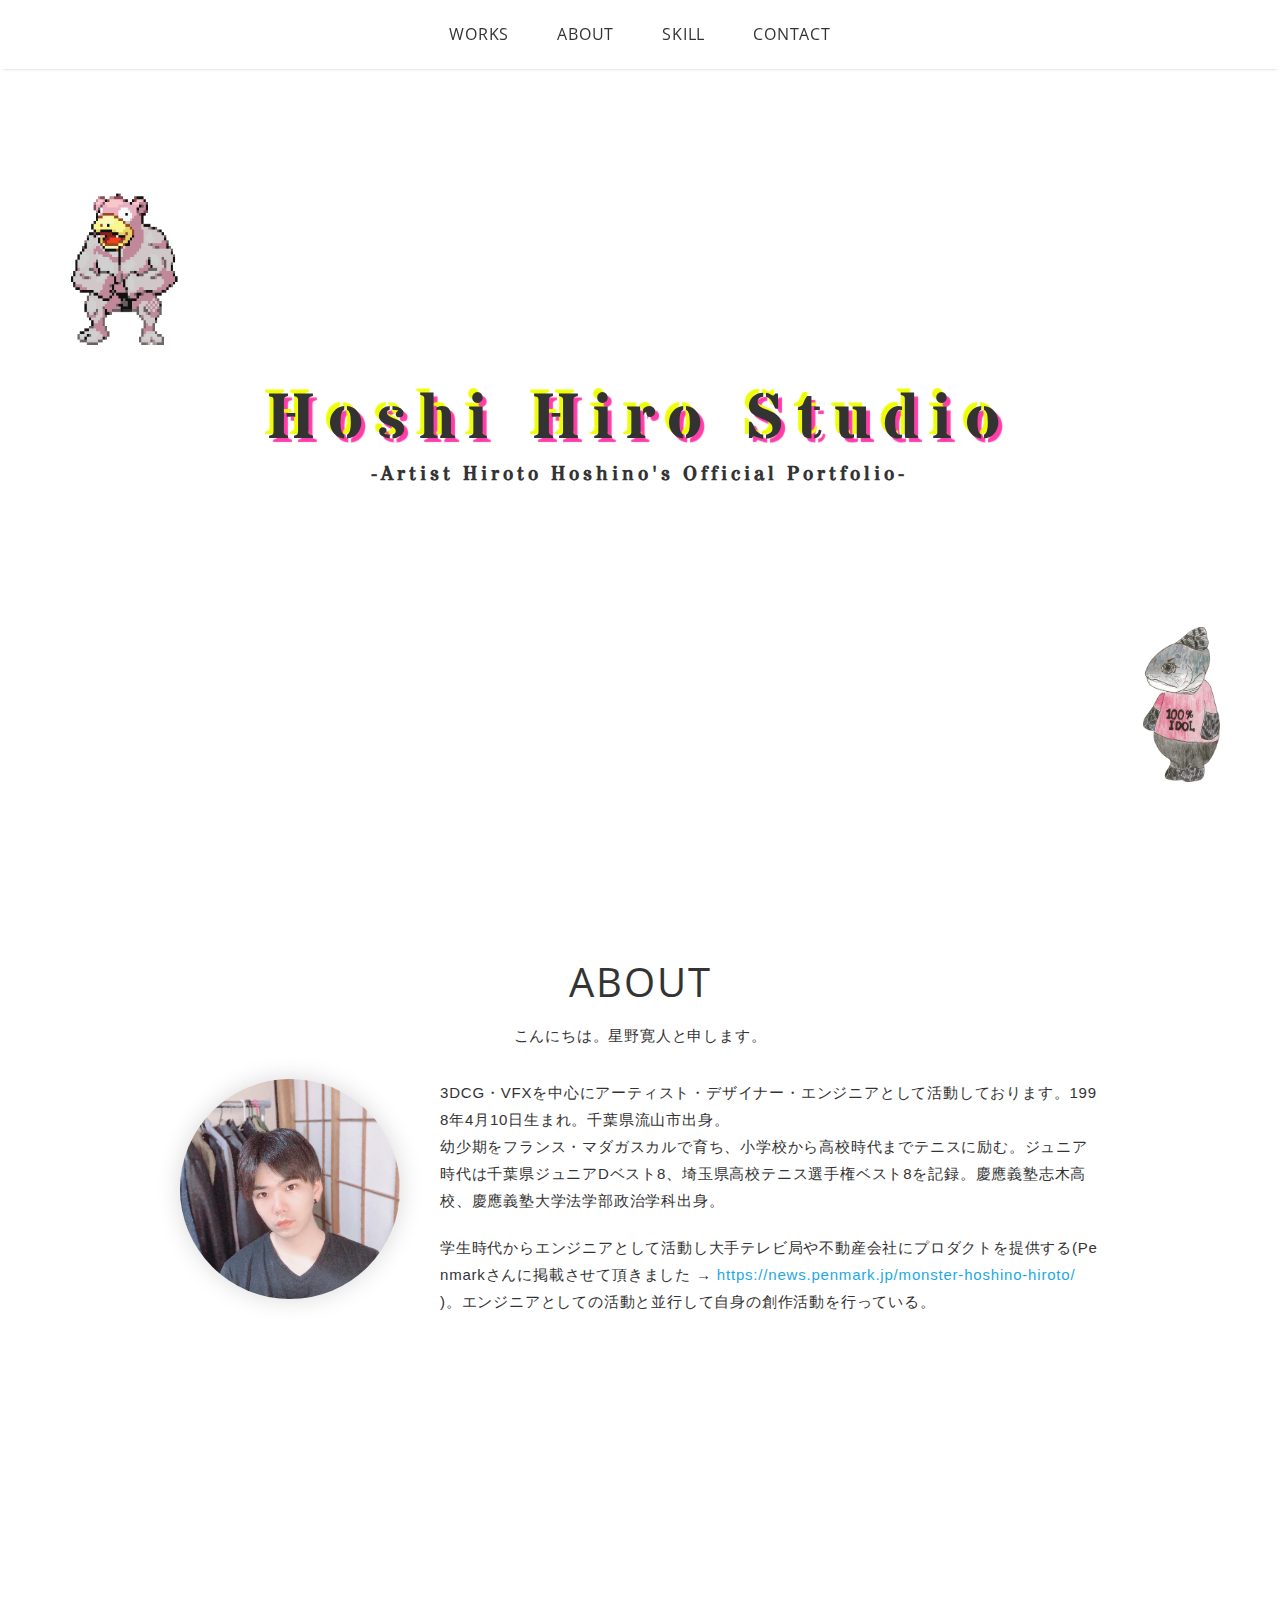
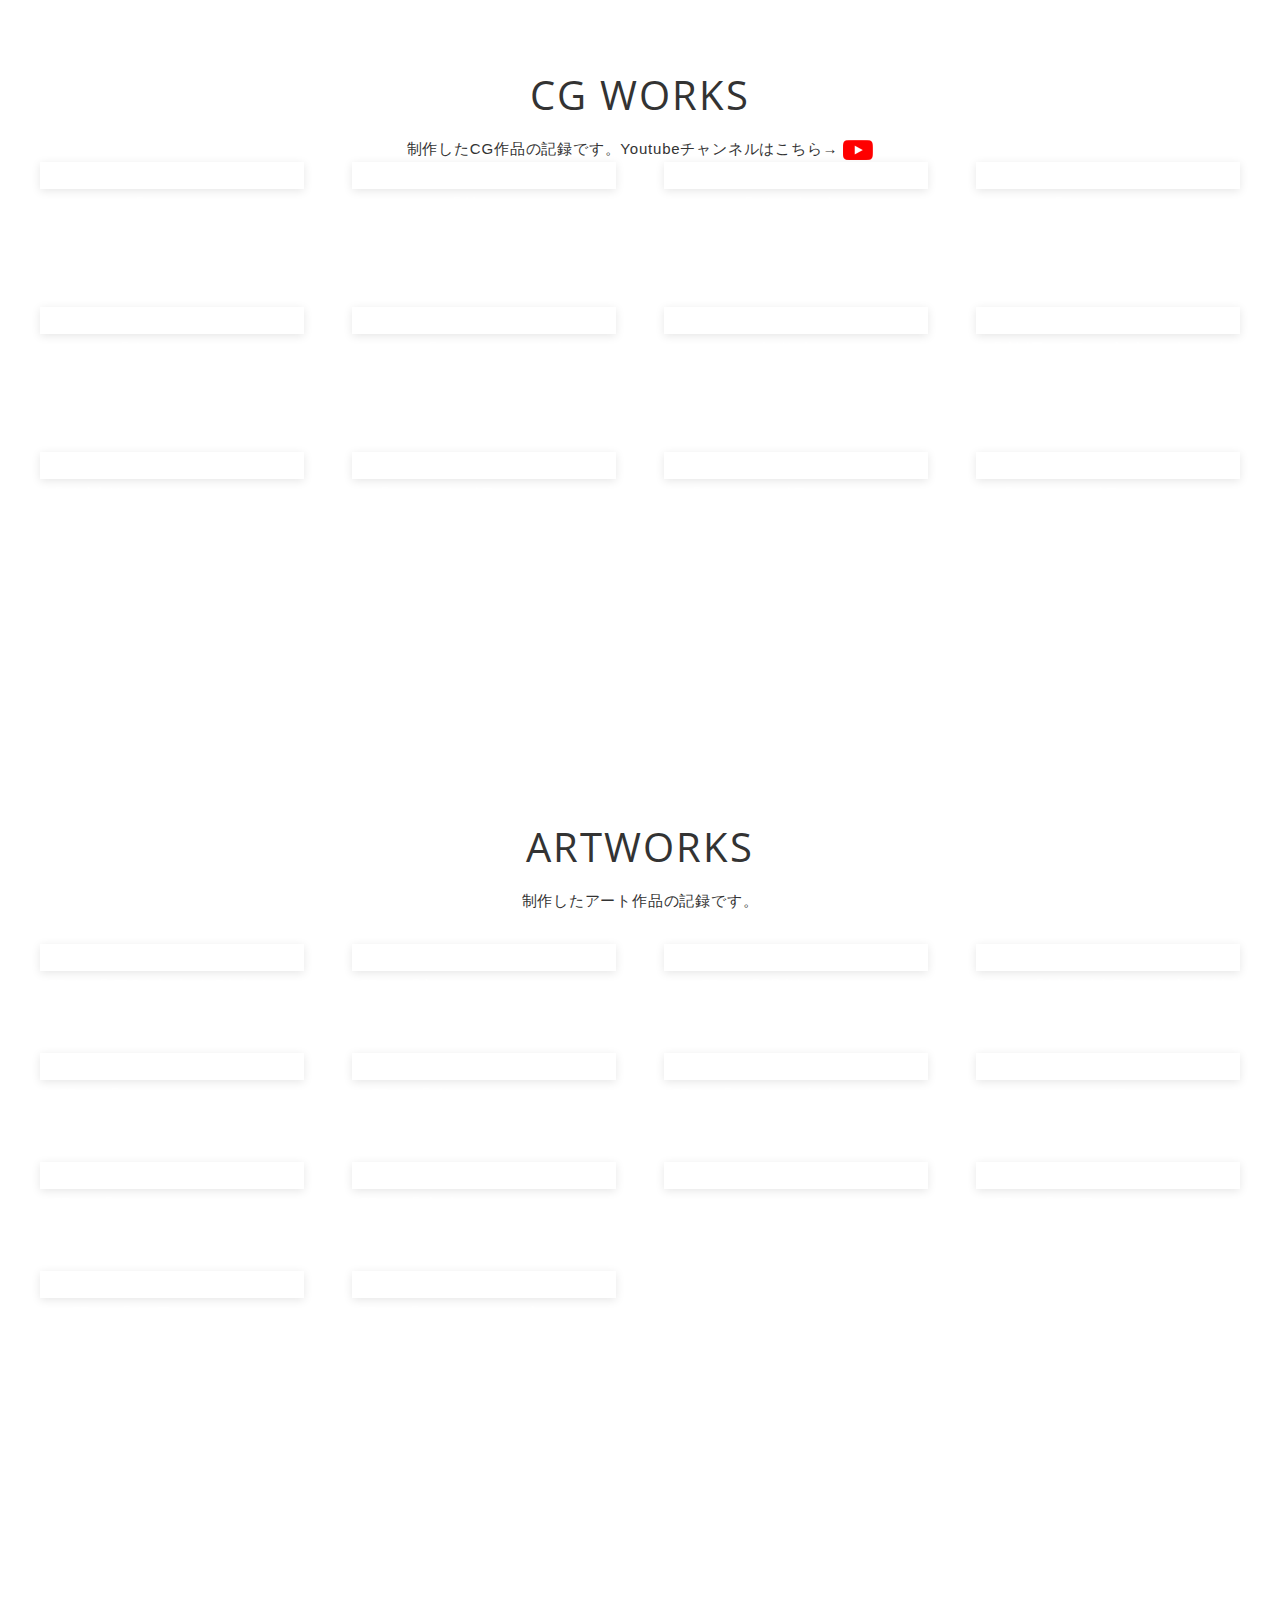
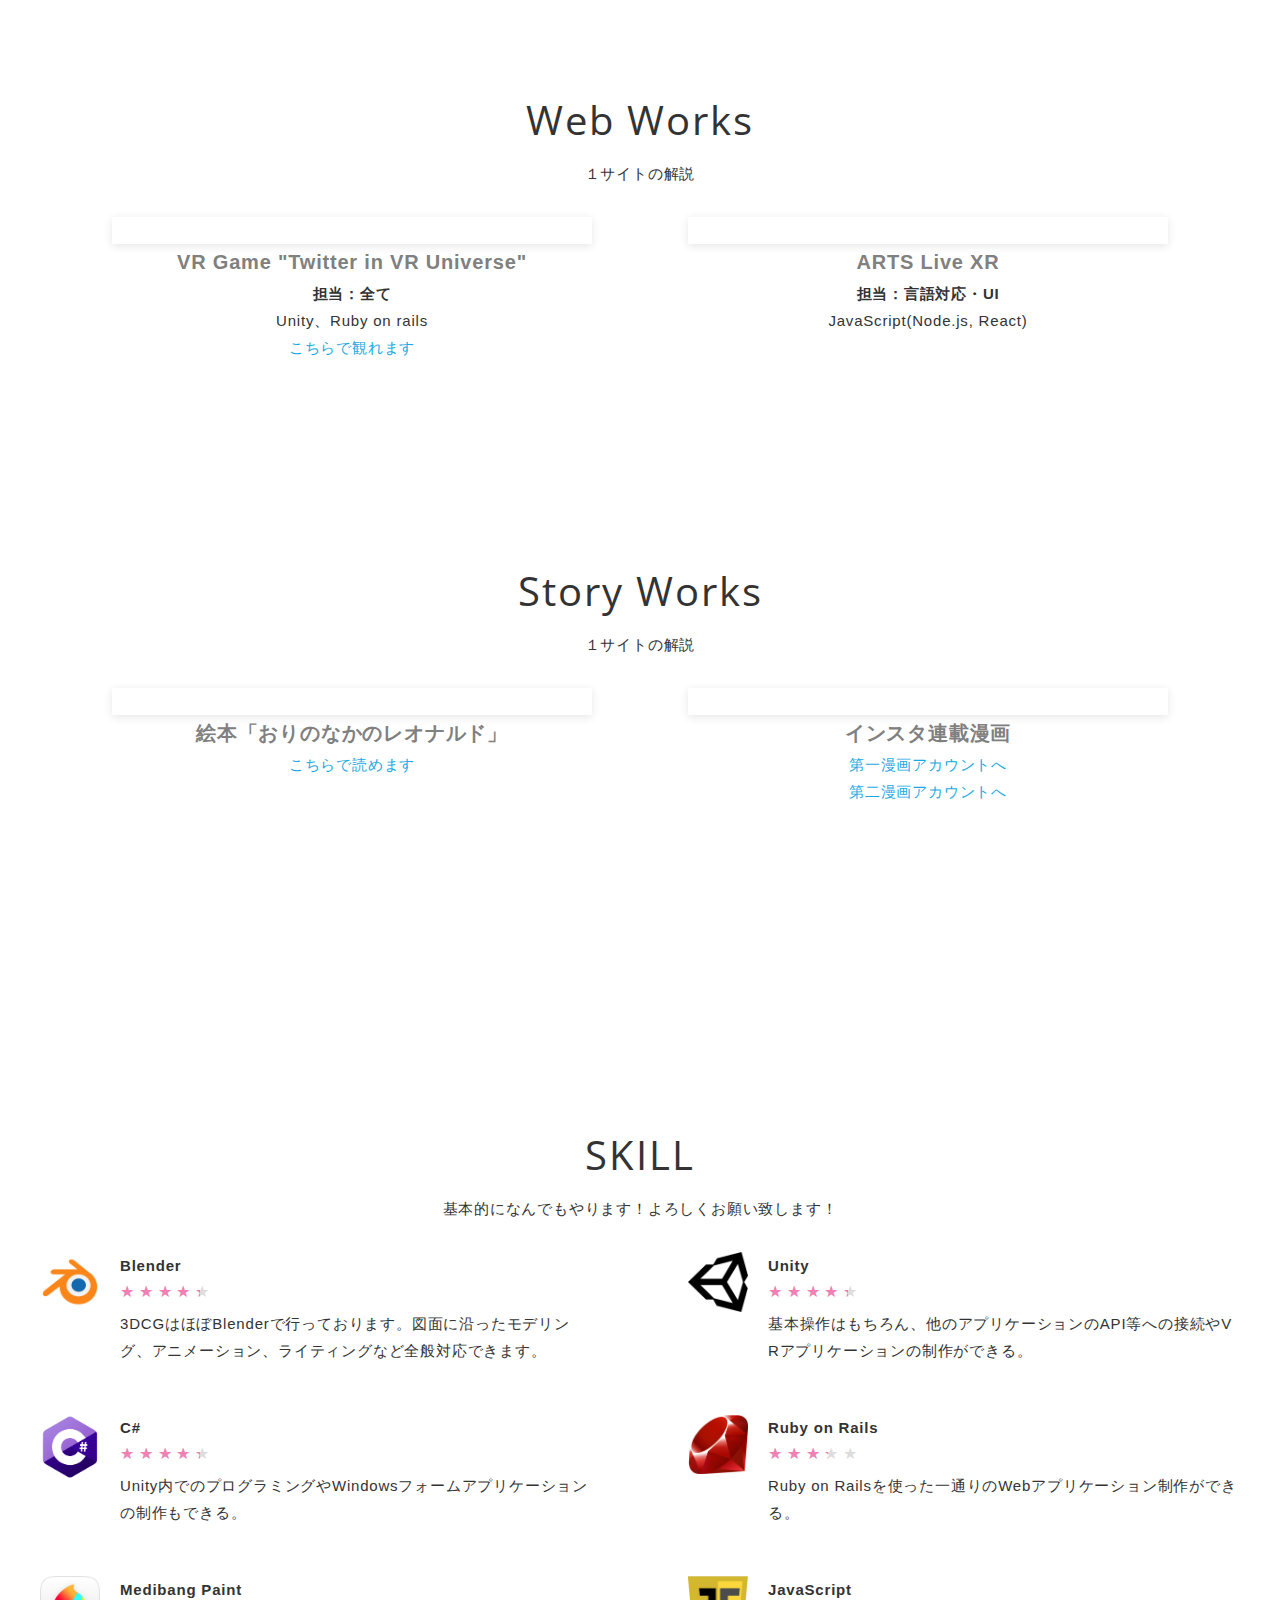
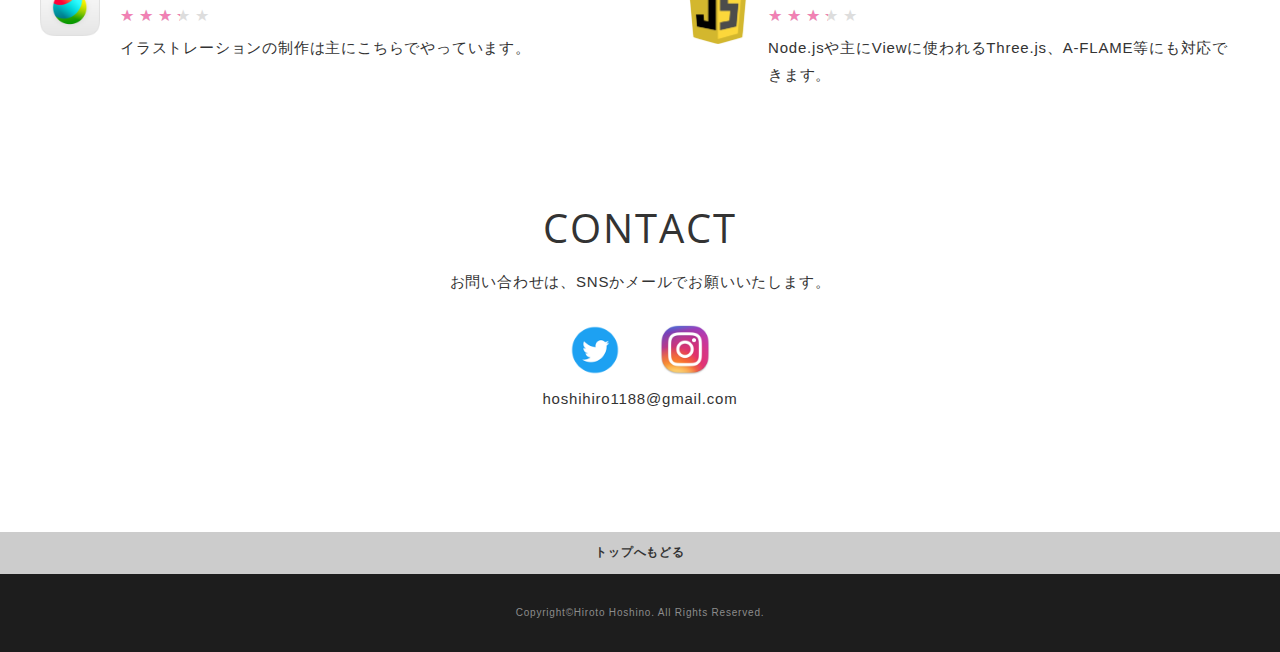
<file: index.html>
<!DOCTYPE html>
<html>
<head>
  <meta charset="utf-8">
  <meta name="viewport" content="width=device-width,initial-scale=1.0,user-scalable=no">
  <meta property='og:type' content='website'>
  <meta property='og:title' content='HoshiHiroStudio'>
  <meta property='og:url' content='URLが入る'>
  <meta property='og:description' content='Webデザイナー TARO YAMADAのポートフォリオサイトです！'>
  <meta property="og:image" content="img/ogp.png">
  <meta name="description" content="Webデザイナー TARO YAMADAのポートフォリオサイトです！" />
  <title>HoshiHiroStudio</title>
  <link href="https://fonts.googleapis.com/css?family=Open+Sans:700" rel="stylesheet">
  <link href="css/reset.css" media="all" rel="stylesheet" type="text/css" />
  <link href="css/photoswipe/photoswipe.css" media="all" rel="stylesheet" type="text/css" />
  <link href="css/photoswipe/default-skin/default-skin.css" media="all" rel="stylesheet" type="text/css" />
  <link href="css/style.css" media="all" rel="stylesheet" type="text/css" />
  <link rel="shortcut icon" href="img/favicon.ico" />
  <link rel=”canonical” href=”URLが入る” />
  <script src="https://ajax.googleapis.com/ajax/libs/jquery/1.12.4/jquery.min.js"></script>
  <script src="https://www.youtube.com/iframe_api"></script>
</head>
<script>$(function() {
  //Mobile判定
  var mobile = false;
  var ua = navigator.userAgent;
  if (
    ua.indexOf("iPhone") > 0 ||
    ua.indexOf("iPod") > 0 ||
    ua.indexOf("iPad") > 0 ||
    (ua.indexOf("Android") > 0 && ua.indexOf("Mobile") > 0)
  ) {
    mobile = true;
  }
  //スマホの場合muted属性追加
  if (mobile) {
    $("iframe").each(function() {
      $(this).attr("muted", "");
    });
  }
  $(".thumb").click(function() {
    var player = $(this).next("iframe")[0].contentWindow;
    player.postMessage('{"event":"command","func":"playVideo","args":""}', "*");
    $(this).hide();
  });
});
</script>

<body>
  <div class="wrapper">

    <!-- .gnav -->
    <nav class="gnav" class="fixed">
      <ul class="gnav-list">
        <li class="gnav-item">
          <a class="gnav-link" href="#works-section">WORKS</a>
          <ul class= "gnav-child">
            <li><a href="#cgworks-section">To 3DCG</a></li>
            <li><a href="#artworks-section">To Art Works</a></li>
            <li><a href="#web-section">To Web Works</a></li>
            <li><a href="#story-section">To Story Works</a></li>
          </ul>
        </li>
        <li class="gnav-item"><a class="gnav-link" href="#about-section">ABOUT</a></li>
        <li class="gnav-item"><a class="gnav-link" href="#skill-section">SKILL</a></li>
        <li class="gnav-item"><a class="gnav-link" href="#contact-section">CONTACT</a></li>
      </ul>
    </nav>
    <!-- /.gnav -->

    <!-- .header -->
    <header class="header">
      <h1 class="logo">
        <div class="logo-title">Hoshi Hiro Studio</div>
        <div class="logo-subtitle">-Artist Hiroto Hoshino's Official Portfolio-</div>
      </h1>
    </header>
    <!-- /.header -->

    <main class="content">

      <!-- about section -->
      <section class="about-section section" id="about-section">
        <div class="inner">
          <div class="section-heading">
            <h2 class="heading-primary">ABOUT</h2>
          </div>
          <div class="section-lead">
            <p>
              こんにちは。星野寛人と申します。
            </p>
          </div>
          <div class="section-body about">
            <div class="about-item">
              <div class="about-image-wrapper">
                <img class="about-image lazyload fadein" data-src="img/about/HirotoProfile.jpeg" alt="">
              </div>
              <div class="about-body">
                <p>
                  3DCG・VFXを中心にアーティスト・デザイナー・エンジニアとして活動しております。1998年4月10日生まれ。千葉県流山市出身。<br>幼少期をフランス・マダガスカルで育ち、小学校から高校時代までテニスに励む。ジュニア時代は千葉県ジュニアDベスト8、埼玉県高校テニス選手権ベスト8を記録。慶應義塾志木高校、慶應義塾大学法学部政治学科出身。
                </p>
                <p>
                  学生時代からエンジニアとして活動し大手テレビ局や不動産会社にプロダクトを提供する(Penmarkさんに掲載させて頂きました → <a href="https://news.penmark.jp/monster-hoshino-hiroto/">https://news.penmark.jp/monster-hoshino-hiroto/</a>
                  )。エンジニアとしての活動と並行して自身の創作活動を行っている。
                </p>
              </div>
            </div>
          </div>
        </div>
      </section>
      <!-- .works-section -->
      <section class="works-section section" id="works-section">
        <section class="cgworks-section section" id="cgworks-section">
          <div class="inner">
            <div class="section-heading">
              <h2 class="heading-primary">CG WORKS</h2>
            </div>
            <div class="section-lead">
              <p>制作したCG作品の記録です。Youtubeチャンネルはこちら→
                <a class="youtube-link" href="https://www.youtube.com/channel/UCMXylupErzJjOfjscMWlkww" target="_blank"><img class="contact-image"
                    src="img/contact/youtube_logo.png" width = "30px" height = "30px" alt=""></a><br></p>
              <div class="section-body works">
             <div class="works-list js-my-gallery">
              <figure class="works-item">
                <a href="img/works/y1pic.png" data-size="960x720"
                  class="works-image-wrapper works-link hover-action">
                  <img class="works-image lazyload fadein" src="img/placeholder4x3.png" data-src="img/works/y1pic.png" 
                    alt="" />
                </a>
                <figcaption class="works-body">
                  <div class="works-title">「Rigel」
                  </div>
                  <div class="y-url"><a class="y-url" href="https://www.youtube.com/channel/UCMXylupErzJjOfjscMWlkww" target="_blank">YouTube Channelはこちら</a>
                  </div>
                </figcaption>
              </figure>
              <figure class="works-item">
                <a href="img/works/y2pic.png" data-size="960x720"
                  class="works-image-wrapper works-link hover-action">
                  <img class="works-image lazyload fadein" src="img/placeholder4x3.png" data-src="img/works/y2pic.png" 
                    alt="" />
                </a>
                <figcaption class="works-body">
                  <div class="works-title">「龍頭」
                  </div>
                  <div class="y-url"><a class="y-url" href="https://www.youtube.com/channel/UCMXylupErzJjOfjscMWlkww" target="_blank">YouTube Channelはこちら</a>
                  </div>
                </figcaption>
              </figure>
              <figure class="works-item">
                <a href="img/works/y3pic.png" data-size="960x720"
                  class="works-image-wrapper works-link hover-action">
                  <img class="works-image lazyload fadein" src="img/placeholder4x3.png" data-src="img/works/y3pic.png" 
                    alt="" />
                </a>
                <figcaption class="works-body">
                  <div class="works-title">アニメ「動画投稿始めました」
                  </div>
                  <div class="y-url"><a class="y-url" href="https://www.youtube.com/channel/UCMXylupErzJjOfjscMWlkww" target="_blank">YouTube Channelはこちら</a>
                  </div>
                </figcaption>
              </figure>
              <figure class="works-item">
                <a href="img/works/y4pic.png" data-size="960x720"
                  class="works-image-wrapper works-link hover-action">
                  <img class="works-image lazyload fadein" src="img/placeholder4x3.png" data-src="img/works/y4pic.png" 
                    alt="" />
                </a>
                <figcaption class="works-body">
                  <div class="works-title">アニメ「休日にTinderスワイプしてみた」
                  </div>
                  <div class="y-url"><a class="y-url" href="https://www.youtube.com/channel/UCMXylupErzJjOfjscMWlkww" target="_blank">YouTube Channelはこちら</a>
                  </div>
                </figcaption>
              </figure>
              <figure class="works-item">
                <a href="img/works/y5pic.png" data-size="960x720"
                  class="works-image-wrapper works-link hover-action">
                  <img class="works-image lazyload fadein" src="img/placeholder4x3.png" data-src="img/works/y5pic.png" 
                    alt="" />
                </a>
                <figcaption class="works-body">
                  <div class="works-title">アニメ「久々にポケモンやってみた」
                  </div>
                  <div class="y-url"><a class="y-url" href="https://www.youtube.com/channel/UCMXylupErzJjOfjscMWlkww" target="_blank">YouTube Channelはこちら</a>
                  </div>
                </figcaption>
              </figure>
              <figure class="works-item">
                <a href="img/works/y7pic.png" data-size="960x720"
                  class="works-image-wrapper works-link hover-action">
                  <img class="works-image lazyload fadein" src="img/placeholder4x3.png" data-src="img/works/y7pic.png" 
                    alt="" />
                </a>
                <figcaption class="works-body">
                  <div class="works-title">アニメ「Twitterで炎上するまで」
                  </div>
                  <div class="y-url"><a class="y-url" href="https://www.youtube.com/channel/UCMXylupErzJjOfjscMWlkww" target="_blank">YouTube Channelはこちら</a>
                  </div>
                </figcaption>
              </figure>
              <figure class="works-item">
                <a href="img/works/y13pic.png" data-size="960x720"
                  class="works-image-wrapper works-link hover-action">
                  <img class="works-image lazyload fadein" src="img/placeholder4x3.png" data-src="img/works/y13pic.png" 
                    alt="" />
                </a>
                <figcaption class="works-body">
                  <div class="works-title">のんびり大学生　タナカとキムラ
                  </div>
                  <div class="y-url"><a class="y-url" href="https://www.youtube.com/channel/UCMXylupErzJjOfjscMWlkww" target="_blank">YouTube Channelはこちら</a>
                  </div>
                </figcaption>
              </figure>
              <figure class="works-item">
                <a href="img/works/y9pic.png" data-size="960x720"
                  class="works-image-wrapper works-link hover-action">
                  <img class="works-image lazyload fadein" src="img/placeholder4x3.png" data-src="img/works/y9pic.png" 
                    alt="" />
                </a>
                <figcaption class="works-body">
                  <div class="works-title">「普通の男が宇宙の中で蠢くだけのアニメ」
                  </div>
                  <div class="y-url"><a class="y-url" href="https://www.youtube.com/channel/UCMXylupErzJjOfjscMWlkww" target="_blank">YouTube Channelはこちら</a>
                  </div>
                </figcaption>
              </figure>
              <figure class="works-item">
                <a href="img/works/y10pic.png" data-size="960x720"
                  class="works-image-wrapper works-link hover-action">
                  <img class="works-image lazyload fadein" src="img/placeholder4x3.png" data-src="img/works/y10pic.png" 
                    alt="" />
                </a>
                <figcaption class="works-body">
                  <div class="works-title">「絶対使わないLINEスタンプ」
                  </div>
                  <div class="y-url"><a class="y-url" href="https://www.youtube.com/channel/UCMXylupErzJjOfjscMWlkww" target="_blank">YouTube Channelはこちら</a>
                  </div>
                </figcaption>
              </figure>
              <figure class="works-item">
                <a href="img/works/y11pic.png" data-size="960x720"
                  class="works-image-wrapper works-link hover-action">
                  <img class="works-image lazyload fadein" src="img/placeholder4x3.png" data-src="img/works/y11pic.png" 
                    alt="" />
                </a>
                <figcaption class="works-body">
                  <div class="works-title">「モンゴル語あるある」
                  </div>
                  <div class="y-url"><a class="y-url" href="https://www.youtube.com/channel/UCMXylupErzJjOfjscMWlkww" target="_blank">YouTube Channelはこちら</a>
                  </div>
                </figcaption>
              </figure>
              <figure class="works-item">
                <a href="img/works/y12pic.png" data-size="960x720"
                  class="works-image-wrapper works-link hover-action">
                  <img class="works-image lazyload fadein" src="img/placeholder4x3.png" data-src="img/works/y12pic.png" 
                    alt="" />
                </a>
                <figcaption class="works-body">
                  <div class="works-title">「モンゴル語あるある」
                  </div>
                  <div class="y-url"><a class="y-url" href="https://www.youtube.com/channel/UCMXylupErzJjOfjscMWlkww" target="_blank">YouTube Channelはこちら</a>
                  </div>
                </figcaption>
              </figure>
              <figure class="works-item">
                <a href="img/works/y13pic.png" data-size="960x720"
                  class="works-image-wrapper works-link hover-action">
                  <img class="works-image lazyload fadein" src="img/placeholder4x3.png" data-src="img/works/y14pic.png" 
                    alt="" />
                </a>
                <figcaption class="works-body">
                  <div class="works-title">「モンゴル語あるある」
                  </div>
                  <div class="y-url"><a class="y-url" href="https://www.youtube.com/channel/UCMXylupErzJjOfjscMWlkww" target="_blank">YouTube Channelはこちら</a>
                  </div>
                </figcaption>
              </figure>
             </div>
              </div>
            </div>
          </div>      
        </section>
        <section class="artworks-section section" id="artworks-section">
          <div class="inner">
            <div class="section-heading">
              <h2 class="heading-primary">ARTWORKS</h2>
            </div>
            <div class="section-lead">
              <p>制作したアート作品の記録です。<br></p>
            </div>
            <div class="section-body works">
              <div class="works-list js-my-gallery">
                <figure class="works-item">
                  <a href="img/illustration/1pic.png" data-size="960x720" class="works-image-wrapper works-link hover-action">
                    <img class="works-image lazyload fadein" src="img/placeholder4x3.png" data-src="img/illustration/1pic.png"
                      alt="" />
                  </a>
                  <figcaption class="works-body">
                    <div class="works-title">題名「電脳中毒金髪少女」
                    </div>
                    <div class="works-url"><a class="works-url-link" href="cgpage.html"></a>
                      </div>
                  </figcaption>
                </figure>
                <figure class="works-item">
                  <a href="img/illustration/2pic.png" data-size="960x720"
                    class="works-image-wrapper works-link hover-action">
                    <img class="works-image lazyload fadein" src="img/placeholder4x3.png" data-src="img/illustration/2pic.png" 
                      alt="" />
                  </a>
                  <figcaption class="works-body">
                    <div class="works-title">題名「初めてのファッションショー」
                    </div>
                  </figcaption>
                </figure>
                <figure class="works-item">
                  <a href="img/illustration/3pic.png" data-size="960x720" class="works-image-wrapper works-link hover-action">
                    <img class="works-image lazyload fadein" src="img/placeholder4x3.png" data-src="img/illustration/3pic.png"
                      alt="" />
                  </a>
                  <figcaption class="works-body">
                    <div class="works-title">題名「躁鬱Family」
                    </div>
                  </figcaption>
                </figure>
                <figure class="works-item">
                  <a href="img/illustration/4pic.png" data-size="960x720" class="works-image-wrapper works-link hover-action">
                    <img class="works-image lazyload fadein" src="img/placeholder4x3.png" data-src="img/illustration/4pic.png"
                      alt="" />
                  </a>
                  <figcaption class="works-body">
                    <div class="works-title">題名「神奈川県鎌倉市由比ヶ浜リゾート」
                    </div>
                  </figcaption>
                </figure>
                <figure class="works-item">
                  <a href="img/illustration/5pic.png" data-size="960x720" class="works-image-wrapper works-link hover-action">
                    <img class="works-image lazyload fadein" src="img/placeholder4x3.png" data-src="img/illustration/5pic.png"
                      alt="" />
                  </a>  
                  <figcaption class="works-body">
                    <div class="works-title">題名「Modern Street」
                    </div>
                  </figcaption>
                </figure>
                <figure class="works-item">
                  <a href="img/illustration/6pic.png" data-size="960x720" class="works-image-wrapper works-link hover-action">
                    <img class="works-image lazyload fadein" src="img/placeholder4x3.png" data-src="img/illustration/6pic.png"
                      alt="" />
                  </a>
                  <figcaption class="works-body">
                    <div class="works-title">題名「私たちドラゴンです。」
                    </div>
                  </figcaption>
                </figure>
                <figure class="works-item">
                  <a href="img/illustration/7pic.png" data-size="960x720" class="works-image-wrapper works-link hover-action">
                    <img class="works-image lazyload fadein" src="img/placeholder4x3.png" data-src="img/illustration/7pic.png"
                      alt="" />
                  </a>
                  <figcaption class="works-body">
                    <div class="works-title">題名「侵略と破壊と色彩」
                    </div>
                  </figcaption>
                </figure>
                <figure class="works-item">
                  <a href="img/illustration/8pic.png" data-size="960x720" class="works-image-wrapper works-link hover-action">
                    <img class="works-image lazyload fadein" src="img/placeholder4x3.png" data-src="img/illustration/8pic.png"
                      alt="" />
                  </a>
                  <figcaption class="works-body">
                    <div class="works-title">無題
                    </div>
                  </figcaption>
                </figure>
                <figure class="works-item">
                  <a href="img/illustration/9pic.png" data-size="960x720" class="works-image-wrapper works-link hover-action">
                    <img class="works-image lazyload fadein" src="img/placeholder4x3.png" data-src="img/illustration/9pic.png"
                      alt="" />
                  </a>
                  <figcaption class="works-body">
                    <div class="works-title">題名「Angel and Fellows」
                    </div>
                  </figcaption>
                </figure>
                <figure class="works-item">
                  <a href="img/illustration/10pic.png" data-size="960x720" class="works-image-wrapper works-link hover-action">
                    <img class="works-image lazyload fadein" src="img/placeholder4x3.png" data-src="img/illustration/10pic.png"
                      alt="" />
                  </a>
                  <figcaption class="works-body">
                    <div class="works-title">題名「寄生するアイデア」
                    </div>
                  </figcaption>
                </figure>
                <figure class="works-item">
                  <a href="img/illustration/11pic.png" data-size="960x720" class="works-image-wrapper works-link hover-action">
                    <img class="works-image lazyload fadein" src="img/placeholder4x3.png" data-src="img/illustration/11pic.png"
                      alt="" />
                  </a>
                  <figcaption class="works-body">
                    <div class="works-title">Appleロゴアレンジ
                    </div>
                  </figcaption>
                </figure>
                <figure class="works-item">
                  <a href="img/illustration/12pic.png" data-size="960x720" class="works-image-wrapper works-link hover-action">
                    <img class="works-image lazyload fadein" src="img/placeholder4x3.png" data-src="img/illustration/12pic.png"
                      alt="" />
                  </a>
                  <figcaption class="works-body">
                    <div class="works-title">題名「魚君ともろこし警官」
                    </div>
                  </figcaption>
                </figure>
                <figure class="works-item">
                  <a href="img/illustration/13pic.png" data-size="960x720" class="works-image-wrapper works-link hover-action">
                    <img class="works-image lazyload fadein" src="img/placeholder4x3.png" data-src="img/illustration/13pic.png"
                      alt="" />
                  </a>
                  <figcaption class="works-body">
                    <div class="works-title">題名「魚君colored」
                    </div>
                  </figcaption>
                </figure>
                <figure class="works-item">
                  <a href="img/illustration/14pic.png" data-size="960x720" class="works-image-wrapper works-link hover-action">
                    <img class="works-image lazyload fadein" src="img/placeholder4x3.png" data-src="img/illustration/14pic.png"
                      alt="" />
                  </a>
                  <figcaption class="works-body">
                    <div class="works-title">題名「もろこし警官colored」
                    </div>
                  </figcaption>
                </figure>
              </div>
            </div>
          </div>
        </section>
      </section>
      <!-- /.works-section -->

      <!-- .feature-section -->
      <!-- <section class="feature-section section" id="feature-section">
        <div class="inner">
          <div class="section-heading">
            <h2 class="heading-primary">FEATURE</h2>
          </div>
          <div class="section-lead">
            <p>
              １サイトの解説
            </p>
          </div>
          <div class="section-body feature">
            <div class="feature-item">
              <div class="feature-image-wrapper">
                <a href="https://www.yahoo.co.jp/" target="_blank" class="hover-action"><img clas="feature-image"
                    src="img/feature/feature.jpg" alt=""></a>
              </div>
              <div class="feature-body">
                <p>
                  <span class="text-bold">サイト名：</span><br>サイト名が入る<br><a href="#" target="_blank">https://●●●.com</a></p>
                <p><span class="text-bold">担当：</span><br>Design / Coding (Responsive) / WordPress / Writing</p>
                <p><span
                    class="text-bold">コメント：</span><br>テキストテキストテキストテキストテキストテキストテキストテキストテキスト<br>テキストテキストテキストテキストテキストテキストテキストテキストテキストテキストテキストテキストテキストテキストテキストテキストテキストテキストテキストテキストテキストテキストテキストテキストテキストテキストテキストテキストテキストテキストテキストテキストテキストテキストテキストテキストテキストテキストテキストテキストテキストテキストテキストテキストテキストテキストテキストテキストテキストテキスト
                </p>
                <p>
                  テキストテキストテキストテキストテキストテキストテキストテキストテキストテキストテキストテキストテキストテキストテキストテキストテキストテキスト</p>
                <p>テキストテキストテキストテキストテキストテキストテキストテキストテキストテキストテキストテキストテキストテキストテキストテキストテキストテキスト</p>
              </div>
            </div>
          </div>
        </div>
      </section> -->
      <!-- /.feature-section -->

      <!-- .about-section -->
      <!-- /.about-section -->

      <!-- .skill-section -->
      <section class="web-section section" id="web-section">
        <div class="inner">
          <div class="section-heading">
            <h2 class="heading-primary">Web Works</h2>
          </div>
          <div class="section-lead">
            <p>
              １サイトの解説
            </p>
          </div>
          <div class="section-body feature">
              <div class="web-list js-my-gallery">
                <figure class="web-item">
                  <a href="img/works/w1pic.png" data-size="960x720" class="works-image-wrapper works-link hover-action">
                    <img class="works-image lazyload fadein" src="img/placeholder4x3.png" data-src="img/works/w1pic.png"
                      alt="" />
                  </a>
                  <figcaption class="works-body">
                    <div class="ehon-title">VR Game "Twitter in VR Universe"
                    </div>
                    <p><span class="text-bold">担当：全て</span><br>Unity、Ruby on rails</p>
                    <a class="works-url-link" href="https://www.youtube.com/watch?v=ocKoU98brQ0&t=418s" target="_blank"><div class = "ehon_ko">こちらで観れます</div></a>
                  </figcaption>
                </figure>
                <figure class="web-item">
                  <a href="img/works/w2pic.png" data-size="960x720" class="works-image-wrapper works-link hover-action">
                    <img class="works-image lazyload fadein" src="img/placeholder4x3.png" data-src="img/works/w2pic.png"
                      alt="" />
                  </a>
                  <figcaption class="works-body">
                    <div class="ehon-title">ARTS Live XR
                    </div>
                    <p><span class="text-bold">担当：言語対応・UI</span><br>JavaScript(Node.js, React)</p>
                    <!-- <p><span
                        class="text-bold">コメント：</span> -->
                  </figcaption>
                </figure>
              </div>
            </div>
          </div>
        </div>
      </section>
      <section class="story-section section" id="story-section">
          <div class="inner">
            <div class="section-heading">
              <h2 class="heading-primary">Story Works</h2>
            </div>
            <div class="section-lead">
              <p>
                １サイトの解説
              </p>
            </div>
            <div class="section-body feature">
                <div class="web-list js-my-gallery">
                  <figure class="web-item">
                    <a href="img/works/orisamune.png" data-size="960x720" class="works-image-wrapper works-link hover-action">
                      <img class="works-image lazyload fadein" src="img/placeholder4x3.png" data-src="img/works/orisamune.png"
                        alt="" />
                    </a>
                    <figcaption class="works-body">
                      <div class="ehon-title">絵本「おりのなかのレオナルド」
                      </div>
                      <a class="works-url-link" href="https://ehon.alphapolis.co.jp/content/detail/1952" target="_blank"><div class = "ehon_ko">こちらで読めます</div></a>
                    </figcaption>
                  </figure>
                  <figure class="web-item">
                    <a href="img/works/mangasamune.png" data-size="960x720"
                      class="works-image-wrapper works-link hover-action">
                      <img class="works-image lazyload fadein" src="img/placeholder4x3.png" data-src="img/works/mangasamune.png" 
                        alt="" />
                    </a>
                    <figcaption class="works-body">
                      <div class="ehon-title">インスタ連載漫画
                      </div>
                      <a class="works-url-link" href="https://instagram.com/stem_getting_together?igshid=1rf9etzzpt0e1" target="_blank"><div class = "ehon_ko">第一漫画アカウントへ</div></a>
                      <a class="works-url-link" href="https://instagram.com/playful_stem?igshid=rfk3qh0nuy0e" target="_blank"><div class = "ehon_ko">第二漫画アカウントへ</div></a>
                    </figcaption>
                  </figure>
                </div>
              </div>
            </div>
          </div>
      </section>
      <section class="manga-section section" id="skill-section">
      </section>
        <div class="inner">
          <div class="section-heading">
            <h2 class="heading-primary">SKILL</h2>
          </div>
          <div class="section-lead">
            <p>
              基本的になんでもやります！よろしくお願い致します！
            </p>
          </div>
          <div class="section-body skill">
            <div class="skill-list">
              <div class="skill-item">
                <div class="skill-image-wrapper">
                  <img class="skill-image" src="img/skill/Blender_icon.png" alt="">
                </div>
                <div class="skill-body">
                  <h3 class="skill-title">Blender</h3>
                  <div class="skill-rating rating">
                    <div class="rate rate4"></div>
                  </div>
                  <p>
                    3DCGはほぼBlenderで行っております。図面に沿ったモデリング、アニメーション、ライティングなど全般対応できます。</p>
                </div>
              </div>
              <div class="skill-item">
                <div class="skill-image-wrapper">
                  <img class="skill-image" src="img/skill/unity_icon.png" alt="">
                </div>
                <div class="skill-body">
                  <h3 class="skill-title">Unity</h3>
                  <div class="skill-rating rating">
                    <div class="rate rate4"></div>
                  </div>
                  <p>
                    基本操作はもちろん、他のアプリケーションのAPI等への接続やVRアプリケーションの制作ができる。</p>
                </div>
              </div>
              <div class="skill-item">
                <div class="skill-image-wrapper">
                  <img class="skill-image" src="img/skill/c_sharp.png" alt="">
                </div>
                <div class="skill-body">
                  <h3 class="skill-title">C#</h3>
                  <div class="skill-rating rating">
                    <div class="rate rate4"></div>
                  </div>
                  <p>
                    Unity内でのプログラミングやWindowsフォームアプリケーションの制作もできる。</p>
                </div>
              </div>
              <div class="skill-item">
                <div class="skill-image-wrapper">
                  <img class="skill-image" src="img/skill/ruby_icon.png" alt="">
                </div>
                <div class="skill-body">
                  <h3 class="skill-title">Ruby on Rails</h3>
                  <div class="skill-rating rating">
                    <div class="rate rate3"></div>
                  </div>
                  <p>
                   Ruby on Railsを使った一通りのWebアプリケーション制作ができる。</p>
                </div>
              </div>
              <div class="skill-item">
                <div class="skill-image-wrapper">
                  <img class="skill-image" src="img/skill/paint_logo.png" alt="">
                </div>
                <div class="skill-body">
                  <h3 class="skill-title">Medibang Paint</h3>
                  <div class="skill-rating rating">
                    <div class="rate rate3"></div>
                  </div>
                  <p>
                   イラストレーションの制作は主にこちらでやっています。</p>
                </div>
              </div>
              <div class="skill-item">
                <div class="skill-image-wrapper">
                  <img class="skill-image" src="img/skill/js_logo.png" alt="">
                </div>
                <div class="skill-body">
                  <h3 class="skill-title">JavaScript</h3>
                  <div class="skill-rating rating">
                    <div class="rate rate3"></div>
                  </div>
                  <p>
                    Node.jsや主にViewに使われるThree.js、A-FLAME等にも対応できます。</p>
                </div>
              </div>
            </div>
          </div>
        </div>
      </section>
      <!-- /.skill-section -->

      <!-- .contact-section -->
      <section class="contact-section section" id="contact-section">
        <div class="inner">
          <div class="section-heading">
            <h2 class="heading-primary">CONTACT</h2>
          </div>
          <div class="section-lead">
            <p>
              お問い合わせは、<br class="sp-only">SNSかメールでお願いいたします。
            </p>
          </div>
          <div class="section-body contact">
            <ul class="contact-list">
              <li class="contact-item">
                <a class="contact-link" href="https://twitter.com/PlayingStem" target="_blank"><img class="contact-image"
                    src="img/contact/icon_tw.png" alt=""></a>
              </li>
              <li class="contact-item">
                <a class="contact-link" href="https://instagram.com/plaing_stem?igshid=1gv3mg5uudmh9" target="_blank"><img class="contact-image"
                    src="img/contact/insta_img.png" alt=""></a>
              </li>
            </ul>
            <div class="contact-text">hoshihiro1188@gmail.com</div>
          </div>
        </div>
      </section>
      <!-- /.contact-section -->

    </main>

    <!-- .footer -->
    <footer class="footer">
      <div class="page-top" id="js-page-top">
        トップへもどる
      </div>
      <div class="inner">
        <div class="copyright">Copyright&copy;Hiroto Hoshino. All Rights Reserved.</div>
      </div>
    </footer>
    <!-- /.footer -->

  </div>

  <!-- 下記はPhotoswipeプラグイン用 -->
  <!-- Root element of PhotoSwipe. Must have class pswp. -->
  <div class="pswp" tabindex="-1" role="dialog" aria-hidden="true">

    <!-- Background of PhotoSwipe.
       It's a separate element as animating opacity is faster than rgba(). -->
    <div class="pswp__bg"></div>

    <!-- Slides wrapper with overflow:hidden. -->
    <div class="pswp__scroll-wrap">

      <!-- Container that holds slides.
          PhotoSwipe keeps only 3 of them in the DOM to save memory.
          Don't modify these 3 pswp__item elements, data is added later on. -->
      <div class="pswp__container">
        <div class="pswp__item"></div>
        <div class="pswp__item"></div>
        <div class="pswp__item"></div>
      </div>

      <!-- Default (PhotoSwipeUI_Default) interface on top of sliding area. Can be changed. -->
      <div class="pswp__ui pswp__ui--hidden">

        <div class="pswp__top-bar">

          <!--  Controls are self-explanatory. Order can be changed. -->

          <div class="pswp__counter"></div>

          <button class="pswp__button pswp__button--close" title="Close (Esc)"></button>

          <button class="pswp__button pswp__button--share" title="Share"></button>

          <button class="pswp__button pswp__button--fs" title="Toggle fullscreen"></button>

          <button class="pswp__button pswp__button--zoom" title="Zoom in/out"></button>

          <!-- Preloader demo https://codepen.io/dimsemenov/pen/yyBWoR -->
          <!-- element will get class pswp__preloader--active when preloader is running -->
          <div class="pswp__preloader">
            <div class="pswp__preloader__icn">
              <div class="pswp__preloader__cut">
                <div class="pswp__preloader__donut"></div>
              </div>
            </div>
          </div>
        </div>

        <div class="pswp__share-modal pswp__share-modal--hidden pswp__single-tap">
          <div class="pswp__share-tooltip"></div>
        </div>

        <button class="pswp__button pswp__button--arrow--left" title="Previous (arrow left)">
        </button>

        <button class="pswp__button pswp__button--arrow--right" title="Next (arrow right)">
        </button>

        <div class="pswp__caption">
          <div class="pswp__caption__center"></div>
        </div>

      </div>

    </div>

  </div>
  <script src="https://ajax.googleapis.com/ajax/libs/jquery/3.5.1/jquery.min.js"></script>
  <script type='text/javascript' src="js/photoswipe/photoswipe.min.js"></script>
  <script type='text/javascript' src="js/photoswipe/photoswipe-ui-default.js"></script>
  <script type='text/javascript' src="js/photoswipe/photoswipe-setup.js"></script>
  <script type='text/javascript' src="js/lazysizes/lazysizes.min.js"></script>
  <script type='text/javascript' src="js/script.js"></script>
</body>
</html>
</file>
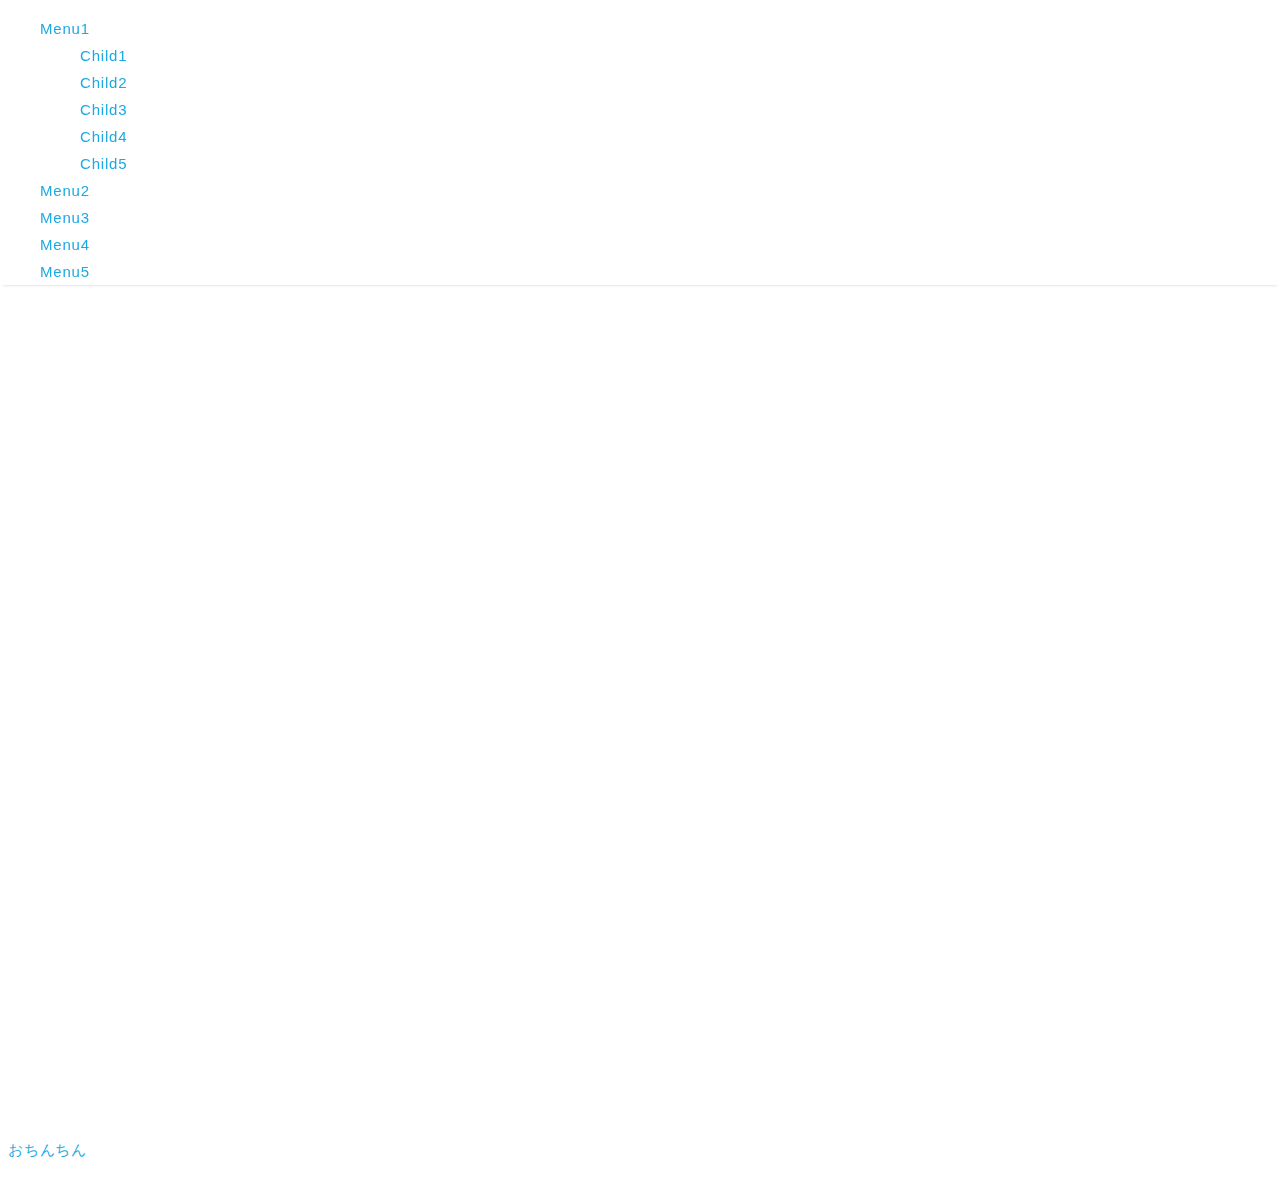
<file: cgpage.html>
<!DOCTYPE html>
<html lang="ja">
<head>
<meta charset="utf-8">
<title>CGペーーじ
</title>
<link href="css/illuststyle.css" media="all" rel="stylesheet" type="text/css" />
</head>
<body>
    <h1>パンツくさ太郎</h1>
    <p>
      <a href="index.html">ゲボゲボ </a>
    </p>
    <p style="padding-top: 1000px">
      <a name="link">おちんちん
      </a>
    </p>

    <ul class="gnav">
      <li><a href="">Menu1</a><ul>
        <li><a href="">Child1</a></li>
        <li><a href="">Child2</a></li>
        <li><a href="">Child3</a></li>
        <li><a href="">Child4</a></li>
        <li><a href="">Child5</a></li>
    </ul></li>
      <li><a href="">Menu2</a></li>
      <li><a href="">Menu3</a></li>
      <li><a href="">Menu4</a></li>
      <li><a href="">Menu5</a></li>
  </ul>
</body>
</html>
</file>
<file: css/photoswipe/photoswipe.css>
/*! PhotoSwipe main CSS by Dmitry Semenov | photoswipe.com | MIT license */
/*
	Styles for basic PhotoSwipe functionality (sliding area, open/close transitions)
*/
/* pswp = photoswipe */
.pswp {
  display: none;
  position: absolute;
  width: 100%;
  height: 100%;
  left: 0;
  top: 0;
  overflow: hidden;
  -ms-touch-action: none;
  touch-action: none;
  z-index: 1500;
  -webkit-text-size-adjust: 100%;
  /* create separate layer, to avoid paint on window.onscroll in webkit/blink */
  -webkit-backface-visibility: hidden;
  outline: none; }
  .pswp * {
    -webkit-box-sizing: border-box;
            box-sizing: border-box; }
  .pswp img {
    max-width: none; }

/* style is added when JS option showHideOpacity is set to true */
.pswp--animate_opacity {
  /* 0.001, because opacity:0 doesn't trigger Paint action, which causes lag at start of transition */
  opacity: 0.001;
  will-change: opacity;
  /* for open/close transition */
  -webkit-transition: opacity 333ms cubic-bezier(0.4, 0, 0.22, 1);
          transition: opacity 333ms cubic-bezier(0.4, 0, 0.22, 1); }

.pswp--open {
  display: block; }

.pswp--zoom-allowed .pswp__img {
  /* autoprefixer: off */
  cursor: -webkit-zoom-in;
  cursor: -moz-zoom-in;
  cursor: zoom-in; }

.pswp--zoomed-in .pswp__img {
  /* autoprefixer: off */
  cursor: -webkit-grab;
  cursor: -moz-grab;
  cursor: grab; }

.pswp--dragging .pswp__img {
  /* autoprefixer: off */
  cursor: -webkit-grabbing;
  cursor: -moz-grabbing;
  cursor: grabbing; }

/*
	Background is added as a separate element.
	As animating opacity is much faster than animating rgba() background-color.
*/
.pswp__bg {
  position: absolute;
  left: 0;
  top: 0;
  width: 100%;
  height: 100%;
  background: #000;
  opacity: 0;
  -webkit-transform: translateZ(0);
          transform: translateZ(0);
  -webkit-backface-visibility: hidden;
  will-change: opacity; }

.pswp__scroll-wrap {
  position: absolute;
  left: 0;
  top: 0;
  width: 100%;
  height: 100%;
  overflow: hidden; }

.pswp__container,
.pswp__zoom-wrap {
  -ms-touch-action: none;
  touch-action: none;
  position: absolute;
  left: 0;
  right: 0;
  top: 0;
  bottom: 0; }

/* Prevent selection and tap highlights */
.pswp__container,
.pswp__img {
  -webkit-user-select: none;
  -moz-user-select: none;
  -ms-user-select: none;
      user-select: none;
  -webkit-tap-highlight-color: transparent;
  -webkit-touch-callout: none; }

.pswp__zoom-wrap {
  position: absolute;
  width: 100%;
  -webkit-transform-origin: left top;
  -ms-transform-origin: left top;
  transform-origin: left top;
  /* for open/close transition */
  -webkit-transition: -webkit-transform 333ms cubic-bezier(0.4, 0, 0.22, 1);
          transition: transform 333ms cubic-bezier(0.4, 0, 0.22, 1); }

.pswp__bg {
  will-change: opacity;
  /* for open/close transition */
  -webkit-transition: opacity 333ms cubic-bezier(0.4, 0, 0.22, 1);
          transition: opacity 333ms cubic-bezier(0.4, 0, 0.22, 1); }

.pswp--animated-in .pswp__bg,
.pswp--animated-in .pswp__zoom-wrap {
  -webkit-transition: none;
  transition: none; }

.pswp__container,
.pswp__zoom-wrap {
  -webkit-backface-visibility: hidden; }

.pswp__item {
  position: absolute;
  left: 0;
  right: 0;
  top: 0;
  bottom: 0;
  overflow: hidden; }

.pswp__img {
  position: absolute;
  width: auto;
  height: auto;
  top: 0;
  left: 0; }

/*
	stretched thumbnail or div placeholder element (see below)
	style is added to avoid flickering in webkit/blink when layers overlap
*/
.pswp__img--placeholder {
  -webkit-backface-visibility: hidden; }

/*
	div element that matches size of large image
	large image loads on top of it
*/
.pswp__img--placeholder--blank {
  background: #222; }

.pswp--ie .pswp__img {
  width: 100% !important;
  height: auto !important;
  left: 0;
  top: 0; }

/*
	Error message appears when image is not loaded
	(JS option errorMsg controls markup)
*/
.pswp__error-msg {
  position: absolute;
  left: 0;
  top: 50%;
  width: 100%;
  text-align: center;
  font-size: 14px;
  line-height: 16px;
  margin-top: -8px;
  color: #CCC; }

.pswp__error-msg a {
  color: #CCC;
  text-decoration: underline; }
</file>
<file: css/photoswipe/default-skin/default-skin.css>
/*! PhotoSwipe Default UI CSS by Dmitry Semenov | photoswipe.com | MIT license */
/*

	Contents:

	1. Buttons
	2. Share modal and links
	3. Index indicator ("1 of X" counter)
	4. Caption
	5. Loading indicator
	6. Additional styles (root element, top bar, idle state, hidden state, etc.)

*/
/*
	
	1. Buttons

 */
/* <button> css reset */
.pswp__button {
  width: 44px;
  height: 44px;
  position: relative;
  background: none;
  cursor: pointer;
  overflow: visible;
  -webkit-appearance: none;
  display: block;
  border: 0;
  padding: 0;
  margin: 0;
  float: right;
  opacity: 0.75;
  -webkit-transition: opacity 0.2s;
          transition: opacity 0.2s;
  -webkit-box-shadow: none;
          box-shadow: none; }
  .pswp__button:focus, .pswp__button:hover {
    opacity: 1; }
  .pswp__button:active {
    outline: none;
    opacity: 0.9; }
  .pswp__button::-moz-focus-inner {
    padding: 0;
    border: 0; }

/* pswp__ui--over-close class it added when mouse is over element that should close gallery */
.pswp__ui--over-close .pswp__button--close {
  opacity: 1; }

.pswp__button,
.pswp__button--arrow--left:before,
.pswp__button--arrow--right:before {
  background: url(default-skin.png) 0 0 no-repeat;
  background-size: 264px 88px;
  width: 44px;
  height: 44px; }

@media (-webkit-min-device-pixel-ratio: 1.1), (-webkit-min-device-pixel-ratio: 1.09375), (min-resolution: 105dpi), (min-resolution: 1.1dppx) {
  /* Serve SVG sprite if browser supports SVG and resolution is more than 105dpi */
  .pswp--svg .pswp__button,
  .pswp--svg .pswp__button--arrow--left:before,
  .pswp--svg .pswp__button--arrow--right:before {
    background-image: url(default-skin.svg); }
  .pswp--svg .pswp__button--arrow--left,
  .pswp--svg .pswp__button--arrow--right {
    background: none; } }

.pswp__button--close {
  background-position: 0 -44px; }

.pswp__button--share {
  background-position: -44px -44px; }

.pswp__button--fs {
  display: none; }

.pswp--supports-fs .pswp__button--fs {
  display: block; }

.pswp--fs .pswp__button--fs {
  background-position: -44px 0; }

.pswp__button--zoom {
  display: none;
  background-position: -88px 0; }

.pswp--zoom-allowed .pswp__button--zoom {
  display: block; }

.pswp--zoomed-in .pswp__button--zoom {
  background-position: -132px 0; }

/* no arrows on touch screens */
.pswp--touch .pswp__button--arrow--left,
.pswp--touch .pswp__button--arrow--right {
  visibility: hidden; }

/*
	Arrow buttons hit area
	(icon is added to :before pseudo-element)
*/
.pswp__button--arrow--left,
.pswp__button--arrow--right {
  background: none;
  top: 50%;
  margin-top: -50px;
  width: 70px;
  height: 100px;
  position: absolute; }

.pswp__button--arrow--left {
  left: 0; }

.pswp__button--arrow--right {
  right: 0; }

.pswp__button--arrow--left:before,
.pswp__button--arrow--right:before {
  content: '';
  top: 35px;
  background-color: rgba(0, 0, 0, 0.3);
  height: 30px;
  width: 32px;
  position: absolute; }

.pswp__button--arrow--left:before {
  left: 6px;
  background-position: -138px -44px; }

.pswp__button--arrow--right:before {
  right: 6px;
  background-position: -94px -44px; }

/*

	2. Share modal/popup and links

 */
.pswp__counter,
.pswp__share-modal {
  -webkit-user-select: none;
  -moz-user-select: none;
  -ms-user-select: none;
      user-select: none; }

.pswp__share-modal {
  display: block;
  background: rgba(0, 0, 0, 0.5);
  width: 100%;
  height: 100%;
  top: 0;
  left: 0;
  padding: 10px;
  position: absolute;
  z-index: 1600;
  opacity: 0;
  -webkit-transition: opacity 0.25s ease-out;
          transition: opacity 0.25s ease-out;
  -webkit-backface-visibility: hidden;
  will-change: opacity; }

.pswp__share-modal--hidden {
  display: none; }

.pswp__share-tooltip {
  z-index: 1620;
  position: absolute;
  background: #FFF;
  top: 56px;
  border-radius: 2px;
  display: block;
  width: auto;
  right: 44px;
  -webkit-box-shadow: 0 2px 5px rgba(0, 0, 0, 0.25);
          box-shadow: 0 2px 5px rgba(0, 0, 0, 0.25);
  -webkit-transform: translateY(6px);
      -ms-transform: translateY(6px);
          transform: translateY(6px);
  -webkit-transition: -webkit-transform 0.25s;
          transition: transform 0.25s;
  -webkit-backface-visibility: hidden;
  will-change: transform; }
  .pswp__share-tooltip a {
    display: block;
    padding: 8px 12px;
    color: #000;
    text-decoration: none;
    font-size: 14px;
    line-height: 18px; }
    .pswp__share-tooltip a:hover {
      text-decoration: none;
      color: #000; }
    .pswp__share-tooltip a:first-child {
      /* round corners on the first/last list item */
      border-radius: 2px 2px 0 0; }
    .pswp__share-tooltip a:last-child {
      border-radius: 0 0 2px 2px; }

.pswp__share-modal--fade-in {
  opacity: 1; }
  .pswp__share-modal--fade-in .pswp__share-tooltip {
    -webkit-transform: translateY(0);
        -ms-transform: translateY(0);
            transform: translateY(0); }

/* increase size of share links on touch devices */
.pswp--touch .pswp__share-tooltip a {
  padding: 16px 12px; }

a.pswp__share--facebook:before {
  content: '';
  display: block;
  width: 0;
  height: 0;
  position: absolute;
  top: -12px;
  right: 15px;
  border: 6px solid transparent;
  border-bottom-color: #FFF;
  -webkit-pointer-events: none;
  -moz-pointer-events: none;
  pointer-events: none; }

a.pswp__share--facebook:hover {
  background: #3E5C9A;
  color: #FFF; }
  a.pswp__share--facebook:hover:before {
    border-bottom-color: #3E5C9A; }

a.pswp__share--twitter:hover {
  background: #55ACEE;
  color: #FFF; }

a.pswp__share--pinterest:hover {
  background: #CCC;
  color: #CE272D; }

a.pswp__share--download:hover {
  background: #DDD; }

/*

	3. Index indicator ("1 of X" counter)

 */
.pswp__counter {
  position: absolute;
  left: 0;
  top: 0;
  height: 44px;
  font-size: 13px;
  line-height: 44px;
  color: #FFF;
  opacity: 0.75;
  padding: 0 10px; }

/*
	
	4. Caption

 */
.pswp__caption {
  position: absolute;
  left: 0;
  bottom: 0;
  width: 100%;
  min-height: 44px; 
}
  .pswp__caption small {
    font-size: 11px;
    color: #BBB; }

.pswp__caption__center {
  text-align: center;
  max-width: 1000px;
  font-size:26px;
  margin: 0 auto;
  font-size: 13px;
  padding: 10px;
  line-height: 40px;
  margin-bottom: 70px;
  color: #CCC; }

.pswp__caption--empty {
  display: none; }

/* Fake caption element, used to calculate height of next/prev image */
.pswp__caption--fake {
  visibility: hidden; }

/*

	5. Loading indicator (preloader)

	You can play with it here - http://codepen.io/dimsemenov/pen/yyBWoR

 */
.pswp__preloader {
  width: 44px;
  height: 44px;
  position: absolute;
  top: 0;
  left: 50%;
  margin-left: -22px;
  opacity: 0;
  -webkit-transition: opacity 0.25s ease-out;
          transition: opacity 0.25s ease-out;
  will-change: opacity;
  direction: ltr; }

.pswp__preloader__icn {
  width: 20px;
  height: 20px;
  margin: 12px; }

.pswp__preloader--active {
  opacity: 1; }
  .pswp__preloader--active .pswp__preloader__icn {
    /* We use .gif in browsers that don't support CSS animation */
    background: url(preloader.gif) 0 0 no-repeat; }

.pswp--css_animation .pswp__preloader--active {
  opacity: 1; }
  .pswp--css_animation .pswp__preloader--active .pswp__preloader__icn {
    -webkit-animation: clockwise 500ms linear infinite;
            animation: clockwise 500ms linear infinite; }
  .pswp--css_animation .pswp__preloader--active .pswp__preloader__donut {
    -webkit-animation: donut-rotate 1000ms cubic-bezier(0.4, 0, 0.22, 1) infinite;
            animation: donut-rotate 1000ms cubic-bezier(0.4, 0, 0.22, 1) infinite; }

.pswp--css_animation .pswp__preloader__icn {
  background: none;
  opacity: 0.75;
  width: 14px;
  height: 14px;
  position: absolute;
  left: 15px;
  top: 15px;
  margin: 0; }

.pswp--css_animation .pswp__preloader__cut {
  /* 
			The idea of animating inner circle is based on Polymer ("material") loading indicator 
			 by Keanu Lee https://blog.keanulee.com/2014/10/20/the-tale-of-three-spinners.html
		*/
  position: relative;
  width: 7px;
  height: 14px;
  overflow: hidden; }

.pswp--css_animation .pswp__preloader__donut {
  -webkit-box-sizing: border-box;
          box-sizing: border-box;
  width: 14px;
  height: 14px;
  border: 2px solid #FFF;
  border-radius: 50%;
  border-left-color: transparent;
  border-bottom-color: transparent;
  position: absolute;
  top: 0;
  left: 0;
  background: none;
  margin: 0; }

@media screen and (max-width: 1024px) {
  .pswp__preloader {
    position: relative;
    left: auto;
    top: auto;
    margin: 0;
    float: right; } }

@-webkit-keyframes clockwise {
  0% {
    -webkit-transform: rotate(0deg);
            transform: rotate(0deg); }
  100% {
    -webkit-transform: rotate(360deg);
            transform: rotate(360deg); } }

@keyframes clockwise {
  0% {
    -webkit-transform: rotate(0deg);
            transform: rotate(0deg); }
  100% {
    -webkit-transform: rotate(360deg);
            transform: rotate(360deg); } }

@-webkit-keyframes donut-rotate {
  0% {
    -webkit-transform: rotate(0);
            transform: rotate(0); }
  50% {
    -webkit-transform: rotate(-140deg);
            transform: rotate(-140deg); }
  100% {
    -webkit-transform: rotate(0);
            transform: rotate(0); } }

@keyframes donut-rotate {
  0% {
    -webkit-transform: rotate(0);
            transform: rotate(0); }
  50% {
    -webkit-transform: rotate(-140deg);
            transform: rotate(-140deg); }
  100% {
    -webkit-transform: rotate(0);
            transform: rotate(0); } }

/*
	
	6. Additional styles

 */
/* root element of UI */
.pswp__ui {
  -webkit-font-smoothing: auto;
  visibility: visible;
  opacity: 1;
  z-index: 1550; }

/* top black bar with buttons and "1 of X" indicator */
.pswp__top-bar {
  position: absolute;
  left: 0;
  top: 0;
  height: 44px;
  width: 100%; }

.pswp__caption,
.pswp__top-bar,
.pswp--has_mouse .pswp__button--arrow--left,
.pswp--has_mouse .pswp__button--arrow--right {
  -webkit-backface-visibility: hidden;
  will-change: opacity;
  -webkit-transition: opacity 333ms cubic-bezier(0.4, 0, 0.22, 1);
          transition: opacity 333ms cubic-bezier(0.4, 0, 0.22, 1); }

/* pswp--has_mouse class is added only when two subsequent mousemove events occur */
.pswp--has_mouse .pswp__button--arrow--left,
.pswp--has_mouse .pswp__button--arrow--right {
  visibility: visible; }

.pswp__top-bar,
.pswp__caption {
  background-color: rgba(0, 0, 0, 0.5); }

/* pswp__ui--fit class is added when main image "fits" between top bar and bottom bar (caption) */
.pswp__ui--fit .pswp__top-bar,
.pswp__ui--fit .pswp__caption {
  background-color: rgba(0, 0, 0, 0.3); }

/* pswp__ui--idle class is added when mouse isn't moving for several seconds (JS option timeToIdle) */
.pswp__ui--idle .pswp__top-bar {
  opacity: 0; }

.pswp__ui--idle .pswp__button--arrow--left,
.pswp__ui--idle .pswp__button--arrow--right {
  opacity: 0; }

/*
	pswp__ui--hidden class is added when controls are hidden
	e.g. when user taps to toggle visibility of controls
*/
.pswp__ui--hidden .pswp__top-bar,
.pswp__ui--hidden .pswp__caption,
.pswp__ui--hidden .pswp__button--arrow--left,
.pswp__ui--hidden .pswp__button--arrow--right {
  /* Force paint & create composition layer for controls. */
  opacity: 0.001; }

/* pswp__ui--one-slide class is added when there is just one item in gallery */
.pswp__ui--one-slide .pswp__button--arrow--left,
.pswp__ui--one-slide .pswp__button--arrow--right,
.pswp__ui--one-slide .pswp__counter {
  display: none; }

.pswp__element--disabled {
  display: none !important; }

.pswp--minimal--dark .pswp__top-bar {
  background: none; }
</file>
<file: css/style.css>
*,
*:before,
*:after {
  box-sizing: border-box;
}

@font-face {
	font-family: 'myfont2';
	src: url(../fonts/myfont2.ttf);
}

@font-face {
	font-family: 'myfont3';
	src: url(../fonts/myfont3.ttf);
}

body {
  font-family: "ヒラギノ角ゴ Pro W3", "Hiragino Kaku Gothic Pro",
  "游ゴシック Medium", "Yu Gothic Medium", "游ゴシック体", YuGothic,
  "メイリオ", Meiryo, Osaka, "ＭＳ Ｐゴシック", "MS PGothic", sans-serif;
  font-size: 15px;
  line-height: 1.8;
  letter-spacing: .8px;
  word-break: break-all;
  color: #333;
}

a {
  text-decoration: none;
  color: #1ca9e3;
}

img {
  max-width: 100%;
  height: auto;
  vertical-align: middle;
  border-style: none;
}

ul,
li {
  list-style: none;
}

.pc-only {
  display: block;
}

.sp-only {
  display: none;
}

.hover-action {
  display: block;
  -webkit-transition: all .3s;
  transition: all .3s;
  -webkit-box-shadow: 0 2px 10px 0 rgba(0, 0, 0, .1);
  box-shadow: 0 2px 10px 0 rgba(0, 0, 0, .1);
}

.hover-action:hover {
  -webkit-transition: all .3s;
  transition: all .3s;
  -webkit-transform: translate(0, -4px);
  transform: translate(0, -4px);
  -webkit-box-shadow: 0 10px 20px 0 rgba(0, 0, 0, .12);
  box-shadow: 0 10px 20px 0 rgba(0, 0, 0, .12);
}

/*--------------------------------
 文字
---------------------------------*/
.heading-primary {
  font-family: "Open sans", sans-serif;
  font-size: 40px;
  font-weight: normal;
  line-height: 1;
  margin-bottom: 15px;
  letter-spacing: .05em;
}

.section-heading {
  margin-bottom: 20px;
  text-align: center;
}

.section-lead {
  margin-bottom: 30px;
  text-align: center;
}

.text-bold {
  font-weight: bold;
}

/*--------------------------------
 レイアウト
---------------------------------*/
.wrapper {
  padding-top: 68px;
}

.section {
  padding: 120px 0;
}

.section:nth-of-type(odd) {
  /* 奇数のsectionが色変化するという意味らしい */
  /* background-color: #f7f7f7; */
  /* background-image: url("../img/eggs.jpg") */
}

.inner {
  max-width: 1380px;
  margin: 0 auto;
  padding: 0 40px;
}

/*--------------------------------
ヘッダー
---------------------------------*/
.header {
  display: flex;
  align-items: center;
  justify-content: center;
  height: 86vh;
  background-repeat:no-repeat;
  background-image: url("../img/yadon_ex.png"),url("../img/maguro.png");
  background-size:10% 20%,6% 20%;
  background-position: bottom 80% left 5%, bottom 60px right 60px;
  /* background-image:url("../img/maguro.png"); */
}

.logo {
  position: relative;
  margin-bottom: 30px;
  padding: 0 20px;
  text-align: center;
}

.logo-title {
  /* font-family: "Open sans", sans-serif; */
  font-family: "myfont2";
  font-size: 64px;
  line-height: 1;
  letter-spacing: .2em;
  text-shadow: -4px -4px 1px #eeff05,4px 4px 1px #ff3da8;
}

.logo-subtitle {
  font-family: "myfont3";
  font-size: 20px;
  margin-top: 5px;
  text-align: center;
  letter-spacing: .2em;
}

/*--------------------------------
 グローバルナビ
---------------------------------*/
.gnav {
  position: fixed;
  top: 0;
  left: 0;
  z-index: 100;
  width: 100%;
  background-color: #fff;
  -webkit-box-shadow: 0 3px 3px -3px rgba(0, 0, 0, .2);
  -moz-box-shadow: 0 3px 3px -3px rgba(0, 0, 0, .2);
  box-shadow: 0 3px 3px -3px rgba(0, 0, 0, .2);
}

.gnav-list {
  display: flex;
  flex-wrap: wrap;
  justify-content: center;
}

.gnav-item {
  font-family: "Open sans", sans-serif;
  font-size: 16px;
  padding: 0 24px;
  letter-spacing: .05em;
}

.gnav-link {
  position: relative;
  display: inline-block;
  padding: 20px 0;
  -webkit-transition: .3s;
  transition: .3s;
  color: #333;
}

.gnav-link:hover {
  opacity: 1;
}

.gnav-link:after {
  position: absolute;
  bottom: 0;
  left: 50%;
  width: 0;
  height: 3px;
  content: "";
  transition: .3s;
  -webkit-transform: translateX(-50%);
  transform: translateX(-50%);
  background-color: #333;
}

.gnav-link:hover:after {
  width: 100%;
}

li.gnav-item ul.gnav-child {
  position: absolute;
  top: 60px;
  width: 22%;
  background: #fff;
  -webkit-transition: all .2s ease;
  transition: all .2s ease;
  visibility: hidden;
  border: 1px solid;
  border-color: #1d1d1d;
  
}

ul.gnav-child li {
  border-top: 1px solid #111;
}
ul.gnav-child li > a{
  color: rgb(8, 74, 112);
}

ul.gnav-child li:hover a{
  text-decoration: underline;
}


li.gnav-item:hover ul.gnav-child {
  top: 68px;
  visibility: visible;
  opacity: 1;
}

/* iOS対策 */
.ios .gnav-link:after,
.ios .gnav-link:hover:after {
  display: none;
}

/*--------------------------------
 Works
---------------------------------*/
.works-list {
  display: flex;
  flex-wrap: wrap;
  margin-bottom: -40px;
}

.works-item {
  /* flex: 0 0 32.31552%; */
  flex: 0 0 22%;
  margin-right: 4%;
  margin-bottom: 10px;
}

.works-item:nth-of-type(4n) {
  margin-right: 0;
}

.works-body {
  text-align: center;
}

.works-title {
  font-size: 20px;
  font-weight: bold;
  color:#ffffff;
}

.ehon-title {
  font-size: 20px;
  font-weight: bold;
  color:#808080;
}

.ehon_ko:hover{
  text-decoration: underline;
}

.y-url{
  font-size: 20px;
  font-weight: bold;
  color:#ffffff;
}

.y-url:hover{
  text-decoration: underline;
  }

/* .works-text {
  font-size: 22px;
}

.works-url {
  font-size: 20px;
} */

.works-image.fadein {
  -webkit-transition: 1.5s;
  transition: 1.5s;
  opacity: 0;
}

.works-image.fadein.lazyloaded {
  opacity: 1;
}

/*--------------------------------
 About
---------------------------------*/
.about-section .inner {
  max-width: 1000px;
}

.about-item {
  display: flex;
  flex-wrap: wrap;
  justify-content: space-between;
}

.about-image-wrapper {
  flex: 0 0 220px;
  margin-right: 40px;
}

.about-image {
  border-radius: 50%;
  box-shadow: 0 0 25px 0 #d9d9d9;
}

.about-body {
  flex: 1;
}

.about-body p:not(:last-child) {
  margin-bottom: 20px;
}

/*--------------------------------
 Skill
---------------------------------*/
.skill-section .inner {
  max-width: 1000px;
}

.skill-list {
  display: flex;
  flex-wrap: wrap;
  justify-content: space-between;
  margin-bottom: -50px;
}

.skill-item {
  display: flex;
  flex: 0 0 46%;
  flex-wrap: wrap;
  justify-content: space-between;
  margin-bottom: 50px;
}

.skill-image-wrapper {
  flex: 0 0 60px;
  margin-right: 20px;
}

.skill-body {
  flex: 1;
}

.skill-body p:not(:last-child) {
  margin-bottom: 20px;
}

.skill-title {
  margin-bottom: 3px;
}

.rate {
  position: relative;
  font-size: 16px;
  display: inline-block;
  width: 100%;
  height: 20px;
  letter-spacing: .3em;
}

.rate:before,
.rate:after {
  position: absolute;
  top: 0;
  left: 0;
  line-height: 20px;
  display: inline-block;
  height: 20px;
  content: "★★★★★";
}

.rate:before {
  color: #ddd;
}

.rate:after {
  overflow: hidden;
  white-space: nowrap;
  color: #f181b4;
}

.rate1:after {
  width: 20px;
}

.rate2:after {
  width: 40px;
}

.rate3:after {
  width: 60px;
}

.rate4:after {
  width: 80px;
}

.rate5:after {
  width: 100px;
}
/*--------------
--------------------*/
.web-list {
  display: flex;
  flex-wrap: wrap;
  margin-bottom: -40px;
}

.web-item {
  /* flex: 0 0 32.31552%; */
  flex: 0 0 40%;
  margin-right: 2%;
  margin-bottom: 10px;
  margin-left: 6%;
}
/*--------------------------------
 Contact
---------------------------------*/
.contact-list {
  display: flex;
  align-items: flex-end;
  flex-wrap: wrap;
  justify-content: center;
}

.contact-item {
  width: 50px;
  margin: 0 20px;
  text-align: center;
}

.contact-text {
  margin-top: 10px;
  text-align: center;
}

/*--------------------------------
 フッター
---------------------------------*/
.footer {
  background-color: #1d1d1d;
}

.footer .inner {
  padding: 30px;
}

.copyright {
  font-size: 10px;
  text-align: center;
  color: #8c8c8c;
}

.page-top {
  font-size: 12px;
  font-weight: bold;
  display: block;
  padding: 10px;
  cursor: pointer;
  text-align: center;
  background-color: #ccc;
}

.global_wrapper {
  width: 560px;
  margin: 0 auto;
}

.y-item {
  /* flex: 0 0 32.31552%; */
  flex: 0 0 10%;
  margin-right: 2%;
  margin-bottom: 10px;
}

.y-item:nth-of-type(4n) {
  margin-right: 0;
}


.youtube {
  position: relative;
}

.youtube > img{
  /* flex: 0 0 20%;
  margin-right: 2%;
  margin-bottom: 0px; 
  margin-top: 15px;
  box-shadow: 0 2px 10px 0 rgba(0, 0, 0, .1); */
}

.youtube > iframe{
  /* flex: 0 0 10%;
  margin-right: 2%;
  margin-bottom: 10px; 
  margin-top: 30px; */
}
.player {
  position: absolute;
  top: 0;
  left: 0;
  z-index: 1;
}

.thumb {
  position: absolute;
  top: 0;
  left: 0;
  z-index: 2;
}

/*media Queries 767
----------------------------------------------------*/
@media screen and (max-width: 767px) {
  body {
    font-size: 13px;
    line-height: 1.7;
  }

  .pc-only {
    display: none;
  }

  .sp-only {
    display: block;
  }

  .hover-action {
    -webkit-transition: none;
    transition: none;
  }

  .hover-action:hover {
    -webkit-transition: none;
    transition: none;
    -webkit-transform: none;
    transform: none;
  }

  /* 文字 */
  .section-heading {
    margin-bottom: 20px;
  }

  .heading-primary {
    font-size: 22px;
  }

  /* レイアウト */
  .wrapper {
    padding-top: 82px;
  }

  .section {
    padding: 60px 0;
  }

  .section .inner {
    padding: 0 15px;
  }

  /* ヘッダー */
  .header {
    height: 70vh;
  }

  .logo-title {
    font-size: 28px;
    letter-spacing: .16em;
  }

  .logo-subtitle {
    font-size: 14px;
  }

  /* グローバルナビ */
  .gnav {
    padding: 15px 0;
  }

  .gnav-item {
    font-size: 13px;
    padding: 2px 15px;
  }

  .gnav-link {
    padding: 0;
  }

  .gnav-link:hover {
    opacity: 1;
  }

  .gnav-link:after {
    display: none;
  }

  .gnav-link:hover {
    opacity: 1;
  }
  


  /* Works */
  .works-body {
    text-align: left;
  }

  .works-title {
    font-size: 10px;
  }

  .works-list {
    justify-content: space-between;
  }

  .works-item {
    /* flex: 0 0 32.31552%; */
    flex: 0 0 22%;
    margin-right: 4%;
    margin-bottom: 10px;
  }

  /* Feature */
  .feature-item {
    display: block;
  }

  .feature-image-wrapper {
    max-width: 50%;
    margin-right: 0;
    margin-bottom: 20px;
  }

  /* About */
  .about-item {
    display: block;
  }

  .about-image-wrapper {
    width: 100px;
    max-width: 100%;
    margin: 0 auto 20px;
  }

  /* Skill */
  .skill-list {
    display: block;
    margin-bottom: 0;
  }

  .skill-item {
    max-width: 100%;
    margin-bottom: 35px;
  }

  .skill-item:last-child {
    margin-bottom: 0;
  }

  .skill-image-wrapper {
    flex: 0 0 75px;
    margin-right: 15px;
  }

  .rate {
    font-size: 15px;
    height: 15px;
  }

  .rate:before,
  .rate:after {
    line-height: 15px;
    height: 15px;
  }

  .rate1:after {
    width: 15px;
  }

  .rate2:after {
    width: 35px;
  }

  .rate3:after {
    width: 55px;
  }

  .rate4:after {
    width: 75px;
  }

  .rate5:after {
    width: 95px;
  }

  /* Contact */
  .contact-item {
    width: 40px;
    margin: 0 10px;
  }

  /* フッター */
  .footer .inner {
    padding: 20px 0;
  }

  /*--------------------------------
 追加
---------------------------------*/

}
</file>
<file: css/illuststyle.css>
*,
*:before,
*:after {
  box-sizing: border-box;
}

@font-face {
	font-family: 'myfont2';
	src: url(../fonts/myfont2.ttf);
}

@font-face {
	font-family: 'myfont3';
	src: url(../fonts/myfont3.ttf);
}

body {
  font-family: "ヒラギノ角ゴ Pro W3", "Hiragino Kaku Gothic Pro",
  "游ゴシック Medium", "Yu Gothic Medium", "游ゴシック体", YuGothic,
  "メイリオ", Meiryo, Osaka, "ＭＳ Ｐゴシック", "MS PGothic", sans-serif;
  font-size: 15px;
  line-height: 1.8;
  letter-spacing: .8px;
  word-break: break-all;
  color: #333;
}

a {
  text-decoration: none;
  color: #1ca9e3;
}

img {
  max-width: 100%;
  height: auto;
  vertical-align: middle;
  border-style: none;
}

ul,
li {
  list-style: none;
}

.pc-only {
  display: block;
}

.sp-only {
  display: none;
}

.hover-action {
  display: block;
  -webkit-transition: all .3s;
  transition: all .3s;
  -webkit-box-shadow: 0 2px 10px 0 rgba(0, 0, 0, .1);
  box-shadow: 0 2px 10px 0 rgba(0, 0, 0, .1);
}

.hover-action:hover {
  -webkit-transition: all .3s;
  transition: all .3s;
  -webkit-transform: translate(0, -4px);
  transform: translate(0, -4px);
  -webkit-box-shadow: 0 10px 20px 0 rgba(0, 0, 0, .12);
  box-shadow: 0 10px 20px 0 rgba(0, 0, 0, .12);
}

/*--------------------------------
 文字
---------------------------------*/
.heading-primary {
  font-family: "Open sans", sans-serif;
  font-size: 40px;
  font-weight: normal;
  line-height: 1;
  margin-bottom: 15px;
  letter-spacing: .05em;
}

.section-heading {
  margin-bottom: 20px;
  text-align: center;
}

.section-lead {
  margin-bottom: 30px;
  text-align: center;
}

.text-bold {
  font-weight: bold;
}

/*--------------------------------
 レイアウト
---------------------------------*/
.wrapper {
  padding-top: 68px;
}

.section {
  padding: 120px 0;
}

.section:nth-of-type(odd) {
  /* 奇数のsectionが色変化するという意味らしい */
  background-color: #f7f7f7;
  /* background-image: url("../img/eggs.jpg") */
}

.inner {
  max-width: 1380px;
  margin: 0 auto;
  padding: 0 40px;
}

/*--------------------------------
ヘッダー
---------------------------------*/
.header {
  display: flex;
  align-items: center;
  justify-content: center;
  height: 86vh;
  background-repeat:no-repeat;
  background-image: url("../img/yadon_ex.png"),url("../img/maguro.png");
  background-size:450px 450px,289px 520px;
  background-position: bottom 80px left -50px, bottom 60px right 60px;
  /* background-image:url("../img/maguro.png"); */
}

.logo {
  position: relative;
  margin-bottom: 30px;
  padding: 0 20px;
  text-align: center;
}

.logo-title {
  /* font-family: "Open sans", sans-serif; */
  font-family: "myfont2";
  font-size: 64px;
  line-height: 1;
  letter-spacing: .2em;
  text-shadow: -4px -4px 1px #eeff05,4px 4px 1px #ff3da8;
}

.logo-subtitle {
  font-family: "myfont3";
  font-size: 20px;
  margin-top: 5px;
  text-align: center;
  letter-spacing: .2em;
}

/*--------------------------------
 グローバルナビ
---------------------------------*/
.gnav {
  position: fixed;
  top: 0;
  left: 0;
  z-index: 100;
  width: 100%;
  background-color: #fff;
  -webkit-box-shadow: 0 3px 3px -3px rgba(0, 0, 0, .2);
  -moz-box-shadow: 0 3px 3px -3px rgba(0, 0, 0, .2);
  box-shadow: 0 3px 3px -3px rgba(0, 0, 0, .2);
}

.gnav-list {
  display: flex;
  flex-wrap: wrap;
  justify-content: center;
}

.gnav-item {
  font-family: "Open sans", sans-serif;
  font-size: 16px;
  padding: 0 24px;
  letter-spacing: .05em;
}

.gnav-link {
  position: relative;
  display: inline-block;
  padding: 20px 0;
  -webkit-transition: .3s;
  transition: .3s;
  color: #333;
}

.gnav-link:hover {
  opacity: 1;
}

.gnav-link:after {
  position: absolute;
  bottom: 0;
  left: 50%;
  width: 0;
  height: 3px;
  content: "";
  transition: .3s;
  -webkit-transform: translateX(-50%);
  transform: translateX(-50%);
  background-color: #333;
}

.gnav-link:hover:after {
  width: 100%;
}

/* iOS対策 */
.ios .gnav-link:after,
.ios .gnav-link:hover:after {
  display: none;
}

/*--------------------------------
 Works
---------------------------------*/
.works-list {
  display: flex;
  flex-wrap: wrap;
  margin-bottom: -40px;
}

.works-item {
  /* flex: 0 0 32.31552%; */
  flex: 0 0 30%;
  margin-right: 4%;
  margin-bottom: 10px;
}

.works-item:nth-of-type(3n) {
  margin-right: 0;
}

.works-body {
  text-align: center;
}

.works-title {
  font-size: 20px;
  font-weight: bold;
  color:#f7f7f7;
}

/* .works-text {
  font-size: 22px;
}

.works-url {
  font-size: 20px;
} */

.works-image.fadein {
  -webkit-transition: 1.5s;
  transition: 1.5s;
  opacity: 0;
}

.works-image.fadein.lazyloaded {
  opacity: 1;
}

/*--------------------------------
 Feature
---------------------------------*/
.feature-item {
  display: flex;
  flex-wrap: wrap;
}

.feature-image-wrapper {
  flex: 0 0 45%;
  margin-right: 40px;
}

.feature-body {
  flex: 1;
}

.feature-body p:not(:last-child) {
  margin-bottom: 20px;
}

/*--------------------------------
 About
---------------------------------*/
.about-section .inner {
  max-width: 1000px;
}

.about-item {
  display: flex;
  flex-wrap: wrap;
  justify-content: space-between;
}

.about-image-wrapper {
  flex: 0 0 220px;
  margin-right: 40px;
}

.about-image {
  border-radius: 50%;
  box-shadow: 0 0 25px 0 #d9d9d9;
}

.about-body {
  flex: 1;
}

.about-body p:not(:last-child) {
  margin-bottom: 20px;
}

/*--------------------------------
 Skill
---------------------------------*/
.skill-section .inner {
  max-width: 1000px;
}

.skill-list {
  display: flex;
  flex-wrap: wrap;
  justify-content: space-between;
  margin-bottom: -50px;
}

.skill-item {
  display: flex;
  flex: 0 0 46%;
  flex-wrap: wrap;
  justify-content: space-between;
  margin-bottom: 50px;
}

.skill-image-wrapper {
  flex: 0 0 60px;
  margin-right: 20px;
}

.skill-body {
  flex: 1;
}

.skill-body p:not(:last-child) {
  margin-bottom: 20px;
}

.skill-title {
  margin-bottom: 3px;
}

.rate {
  position: relative;
  font-size: 16px;
  display: inline-block;
  width: 100%;
  height: 20px;
  letter-spacing: .3em;
}

.rate:before,
.rate:after {
  position: absolute;
  top: 0;
  left: 0;
  line-height: 20px;
  display: inline-block;
  height: 20px;
  content: "★★★★★";
}

.rate:before {
  color: #ddd;
}

.rate:after {
  overflow: hidden;
  white-space: nowrap;
  color: #f181b4;
}

.rate1:after {
  width: 20px;
}

.rate2:after {
  width: 40px;
}

.rate3:after {
  width: 60px;
}

.rate4:after {
  width: 80px;
}

.rate5:after {
  width: 100px;
}

/*--------------------------------
 Contact
---------------------------------*/
.contact-list {
  display: flex;
  align-items: flex-end;
  flex-wrap: wrap;
  justify-content: center;
}

.contact-item {
  width: 50px;
  margin: 0 20px;
  text-align: center;
}

.contact-text {
  margin-top: 10px;
  text-align: center;
}

/*--------------------------------
 フッター
---------------------------------*/
.footer {
  background-color: #1d1d1d;
}

.footer .inner {
  padding: 30px;
}

.copyright {
  font-size: 10px;
  text-align: center;
  color: #8c8c8c;
}

.page-top {
  font-size: 12px;
  font-weight: bold;
  display: block;
  padding: 10px;
  cursor: pointer;
  text-align: center;
  background-color: #ccc;
}

/*media Queries 767
----------------------------------------------------*/
@media screen and (max-width: 767px) {
  body {
    font-size: 13px;
    line-height: 1.7;
  }

  .pc-only {
    display: none;
  }

  .sp-only {
    display: block;
  }

  .hover-action {
    -webkit-transition: none;
    transition: none;
  }

  .hover-action:hover {
    -webkit-transition: none;
    transition: none;
    -webkit-transform: none;
    transform: none;
  }

  /* 文字 */
  .section-heading {
    margin-bottom: 20px;
  }

  .heading-primary {
    font-size: 22px;
  }

  /* レイアウト */
  .wrapper {
    padding-top: 82px;
  }

  .section {
    padding: 60px 0;
  }

  .section .inner {
    padding: 0 15px;
  }

  /* ヘッダー */
  .header {
    height: 70vh;
  }

  .logo-title {
    font-size: 28px;
    letter-spacing: .16em;
  }

  .logo-subtitle {
    font-size: 14px;
  }

  /* グローバルナビ */
  .gnav {
    padding: 15px 0;
  }

  .gnav-item {
    font-size: 13px;
    padding: 2px 15px;
  }

  .gnav-link {
    padding: 0;
  }

  .gnav-link:hover {
    opacity: 1;
  }

  .gnav-link:after {
    display: none;
  }

  /* Works */
  .works-body {
    text-align: left;
  }

  .works-title {
    font-size: 10px;
  }

  .works-list {
    justify-content: space-between;
  }

  .works-item {
   /* flex: 0 0 32.31552%; */
  flex: 0 0 30%;
  /* margin-right: 1.52671%; */
  margin-right: 4%;
  margin-bottom: 40px;
  }

  /* Feature */
  .feature-item {
    display: block;
  }

  .feature-image-wrapper {
    max-width: 100%;
    margin-right: 0;
    margin-bottom: 20px;
  }

  /* About */
  .about-item {
    display: block;
  }

  .about-image-wrapper {
    width: 100px;
    max-width: 100%;
    margin: 0 auto 20px;
  }

  /* Skill */
  .skill-list {
    display: block;
    margin-bottom: 0;
  }

  .skill-item {
    max-width: 100%;
    margin-bottom: 35px;
  }

  .skill-item:last-child {
    margin-bottom: 0;
  }

  .skill-image-wrapper {
    flex: 0 0 75px;
    margin-right: 15px;
  }

  .rate {
    font-size: 15px;
    height: 15px;
  }

  .rate:before,
  .rate:after {
    line-height: 15px;
    height: 15px;
  }

  .rate1:after {
    width: 15px;
  }

  .rate2:after {
    width: 35px;
  }

  .rate3:after {
    width: 55px;
  }

  .rate4:after {
    width: 75px;
  }

  .rate5:after {
    width: 95px;
  }

  /* Contact */
  .contact-item {
    width: 40px;
    margin: 0 10px;
  }

  /* フッター */
  .footer .inner {
    padding: 20px 0;
  }
}
</file>
